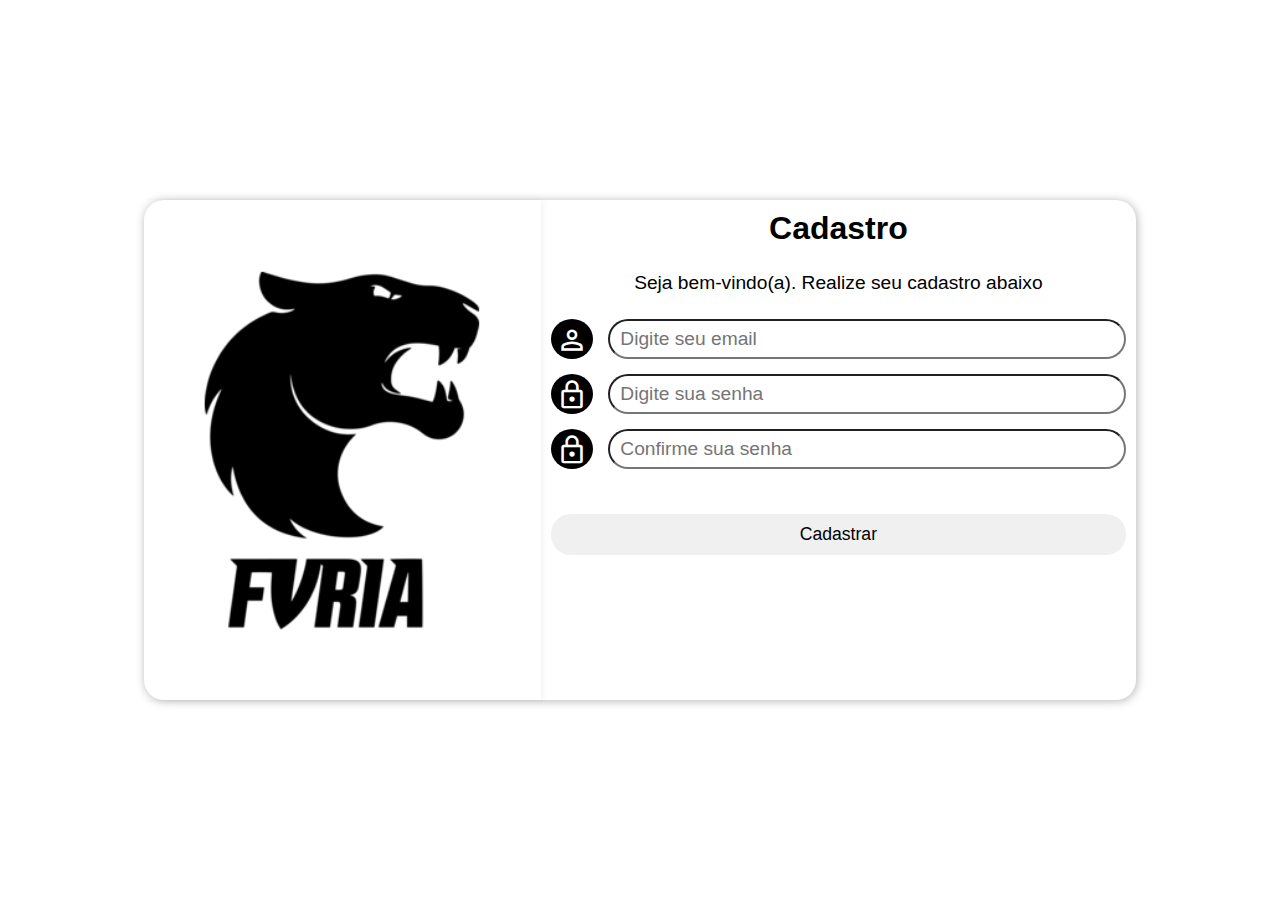
<file: index.html>
<!DOCTYPE html>
<html lang="pt-br">

<head>
    <meta charset="UTF-8">
    <meta name="viewport" content="width=device-width, initial-scale=1.0">
    <link rel="stylesheet" href="estilos/cadastro_estilos/cadastro.css">
    <link rel="stylesheet" href="estilos/cadastro_estilos/media-query-cadastro.css">
    <link rel="stylesheet" href="https://fonts.googleapis.com/css2?family=Material+Symbols+Outlined" />

    <title>Cadastro</title>
</head>

<body>
    <main>
        <section id="cadastro">
            <div id="imagem">
                <!--Aqui vai a imagem da FURIA, que está no CSS-->
            </div>
            <div id="formulario">
                <h1 class="sombra">Cadastro</h1>
                <p>
                    Seja bem-vindo(a). Realize seu cadastro abaixo
                </p>
                <form autocomplete="on">
                    <!--Input de Email e Icon-->
                    <div class="campo">
                        <span class="material-symbols-outlined">person</span>
                        <input type="email" name="email" id="email" placeholder="Digite seu email" autocomplete="email"
                            required>
                        <label for="email">Email: </label>
                    </div>
                    <!--Input de Senha e Icon-->
                    <div class="campo">
                        <span class="material-symbols-outlined">lock</span>
                        <input type="password" name="password" id="password" placeholder="Digite sua senha" required>
                        <label for="password">Senha:</label>
                    </div>
                    <!-- Input de Confirmar a senha e Icon-->
                    <div class="campo">
                        <span class="material-symbols-outlined">lock</span>
                        <input type="password" name="confirm-password" id="confirm-password"
                            placeholder="Confirme sua senha" required>
                        <label for="confirm-password">Confirmar senha: </label>
                    </div>
                    <!--Verificação captcha-->
                    <div class="g-recaptcha" data-sitekey="6LcqNC0rAAAAAAgLBruhXJdq95Rk5Fmg51azkLlj"></div>

                    <input type="submit" value="Cadastrar" class="botao" id="botao">
                </form>
            </div>
        </section>
    </main>
    
    <script src="cadastro_script.js"></script>
    <!-- Adiciona o script do reCAPTCHA -->
<script src="https://www.google.com/recaptcha/api.js" async defer></script>
</body>

</html>
</file>
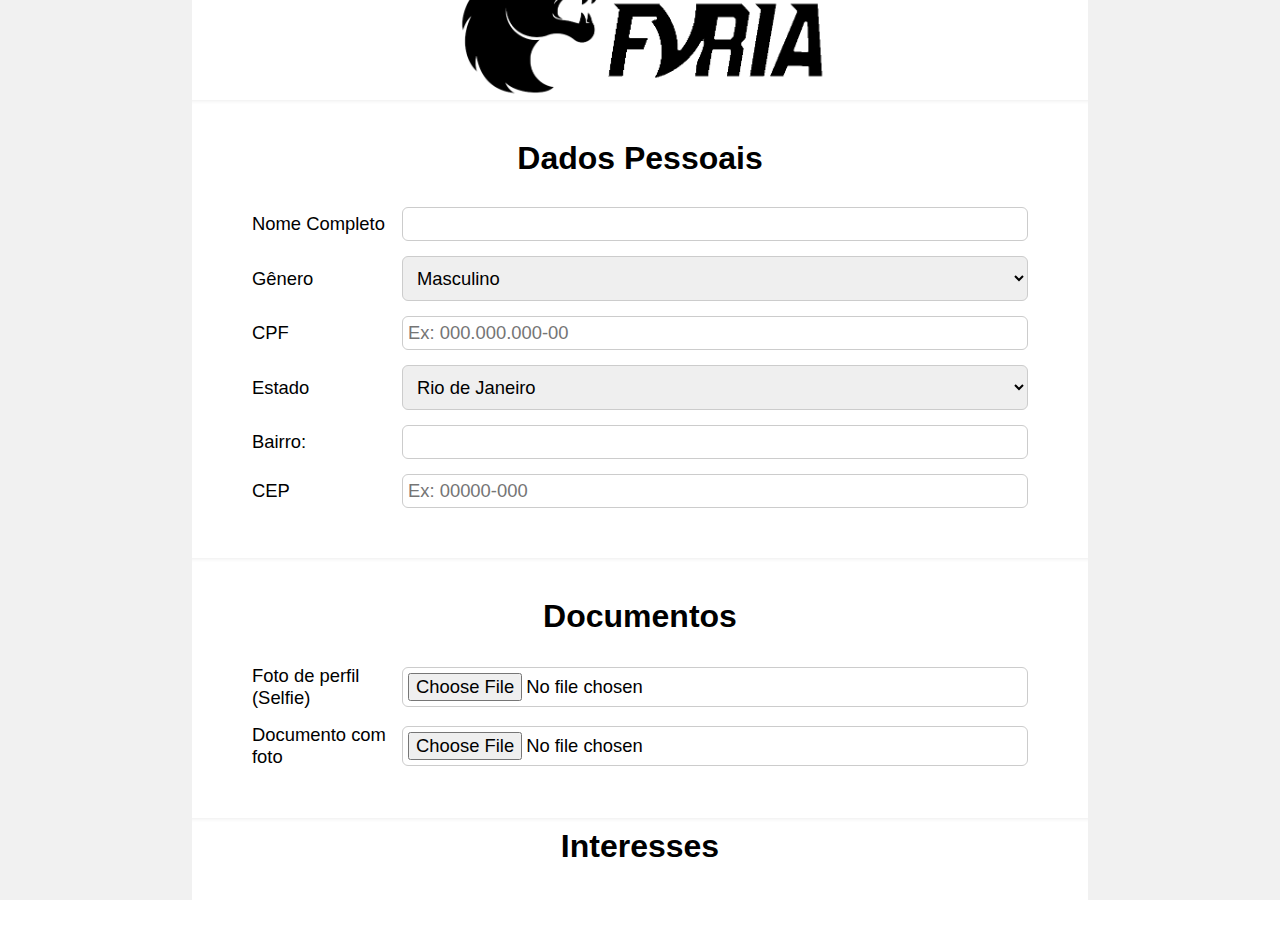
<file: formulario.html>
<!DOCTYPE html>
<html lang="en">

<head>
  <meta charset="UTF-8">
  <meta name="viewport" content="width=device-width, initial-scale=1.0">
  <link rel="stylesheet" href="estilos/formulario_estilos/formulario.css">
  <link rel="stylesheet" href="estilos/formulario_estilos/media-query-formulario.css">
  <title>Formulário</title>
</head>

<body>
  <main>
    <form>
      <div class="form-content">
        <div class="header">
          <!--Header aonde vai o logo da FÚRIA-->
        </div>

        <!--Área: Dados Pessoais-->

        <section>
          <h1>Dados Pessoais</h1>

          <div class="campos">
            <label for="nome">Nome Completo</label>
            <input type="text" name="nome" id="nome" required>
          </div>
          
          <div class="campos">
            <label for="genero">Gênero</label>
            <select name="genero" id="genero">
              <option value="Masculino">Masculino</option>
              <option value="Femenino">Femenino</option>
              <option value="Outro">Outro</option>
            </select>
          </div>
          <div class="campos">
            <label for="cpf">CPF</label>
            <input type="text" name="cpf" id="cpf" maxlength="14" placeholder="Ex: 000.000.000-00" required>
          </div>
          <div class="area-ia-cpf">
            <p id="res">teste</p>
          </div>
          <div class="campos">
            <label for="estado">Estado</label>
            <select name="estado" id="estado">
              <option value="RJ">Rio de Janeiro</option>
              <option value="SP">São Paulo</option>
              <option value="MG">Minas Gerais</option>
            </select>
          </div>
          <div class="campos">
            <label for="bairro">Bairro:</label>
            <input type="text" name="bairro" id="bairro">
          </div>
          <div class="campos">
            <label for="cep">CEP</label>
            <input type="text" name="cep" id="cep" maxlength="9" placeholder="Ex: 00000-000" required>
          </div>
        </section>

        <!--Área: Documentos-->

        <section class="documentos">
          <h1>Documentos</h1>
          <div class="campos">
            <label for="selfie">Foto de perfil (Selfie)</label> <input type="file" name="selfie" id="selfie">
          </div>
          <div class="campos">
            <label for="documento">Documento com foto</label> <input type="file" name="documento" id="documento">
          </div>

          <div class="area-ia-arquivo">
            <p></p>
          </div>
        </section>

        <!--Área: Interesses-->

        <section class="interesses">
          <h1>Interesses</h1>

          <div class="grupo">
            <div class="grupo-pair">
              <label for="cs">CS2</label>
              <input type="checkbox" name="interesse" id="cs" value="cs2">
            </div>

            <div class="grupo-pair">
              <label for="valorant">Valorant</label>
              <input type="checkbox" name="interesse" id="valorant" value="valorant">
            </div>
          </div>

          <div class="grupo">
            <div class="grupo-pair">
              <label for="r6">Rainbow Six: R6</label>
              <input type="checkbox" name="interesse" id="r6" value="rainbow six">
            </div>

            <div class="grupo-pair">
              <label for="lol">LOL</label>
              <input type="checkbox" name="interesse" id="lol" value="lol">
            </div>
          </div>

          <div class="grupo">
            <div class="grupo-pair">
              <label for="fut">Futebol</label>
              <input type="checkbox" name="interesse" id="fut" value="futebol">
            </div>

            <div class="grupo-pair">
              <label for="poker">Poker</label>
              <input type="checkbox" name="interesse" id="poker" value="poker">
            </div>
          </div>

          <div class="grupo">
            <div class="grupo-pair">
              <label for="hardw">Hardware</label>
              <input type="checkbox" name="interesse" id="hardw" value="hardware">
            </div>

            <div class="grupo-pair">
              <label for="pc">PC Gamer</label>
              <input type="checkbox" name="interesse" id="pc" value="pc-gamer">
            </div>
          </div>

          <div class="grupo">
            <div class="grupo-pair">
              <label for="e-sports">E-sports</label>
              <input type="checkbox" name="interesse" id="e-sports" value="e-sports">
            </div>

            <div class="grupo-pair">
              <label for="perifericos">Periféricos Gamer</label>
              <input type="checkbox" name="interesse" id="perifericos" value="perifericos-gamer">
            </div>
          </div>
        </section>

        <!--Área: Redes Sociais-->

        <section>
          <h1>Redes Sociais</h1>
          <p>
            Vincule suas redes sociais
          </p>
          <div class="campos">
            <label for="insta">Instagram</label>
            <input type="text" name="insta" id="insta">
          </div>
          <div class="campos">
            <label for="twitter">Twitter/X</label>
            <input type="text" name="twitter" id="twitter">
          </div>
          <div class="campos">
            <label for="face">Facebook</label>
            <input type="text" name="face" id="face">
          </div>
        </section>

        <!--Área: Links-->

        <section>
          <h1>Links</h1>
          <p>
            Vincule links que de assuntos que lhe interessam. Ex: E-sports, games e etc.
          </p>
          <label for="link">Link:</label>
          <input type="text" name="link" id="link" placeholder="https://exemplo.com">
          <button id="validarLink">Validar Link</button> <!--Esse button invés de estar apenas verificando o link, está enviando o formulário, como corrigir?-->
          <p id="mensagemValidade"></p>
        </section>

        <!--Botão de envio do formulário-->

        <div class="botao">
          <input type="submit" value="Enviar" id="botao">
        </div>
      </div>
    </form>
  </main>

  <script src="formulario_script.js"></script>
</body>

</html>
</file>
<file: estilos/cadastro_estilos/cadastro.css>
@charset "UTF-8";

/*
cadastro.css - mobile first
*/

*{
    font-family: Arial, Helvetica, sans-serif;

    padding: 0px;
    margin: 0px;
    box-sizing: border-box;
}

body, html{
    
    height: 100vh;
    width: 100vw;
}

main{
    display: flex;
    justify-content: center;
    align-items: center;
    height: 100vh;
    width: 100vw;
    
}

/*
    Configuração geral da tela de cadastro
*/

section#cadastro{
    display: flex;
    flex-direction: column;
    background-color: white;
    width: 320px;
    height: 550px;
    border-radius: 20px;

    box-shadow: 1px 1px 10px rgba(0, 0, 0, 0.295);
    transition: width 0.3s, heigth 0.3s;
    transition-timing-function: ease;
}

/*
    Área onde se econtra a logo da fúria
*/

section#cadastro > div#imagem{
    display: block;
    background:  url('../../imagens/furia_logo.png');
    background-size: contain;
    background-repeat: no-repeat;
    background-position: center;
    height: 200px;

}

/*
    Configurações da área do formulário em si: h1, email, senha e etc.
*/

section#cadastro > div#formulario{
    display: block;
    padding: 10px;

}

div#formulario > h1{
    text-align: center;
    margin-bottom: 10px;
}

div#formulario > p{
    margin-top: 25px;
    margin-bottom: 25px;
    text-align: center;
}

form > div.campo{
    display: flex;
    justify-content: space-between;
    align-items: center;
    
    width: 100%;
    height: 40px;
    border-radius: 5px;
    margin: 15px 0px;

    
}

div.campo > label{
    display: none;
}

div.campo > span{
    color: white;
    background-color: black;
    font-size: 2em;
    height: 40px;
    padding: 5px;

    border-radius: 50%;
}

div.campo > input{
    
    font-size: 1em;
    width: 80%;
    height: 100%;
    border-radius: 20px;

    padding-left: 10px;
    
}

/*
    Configurações do botão submit
*/

.botao{
    display: block;
    text-align: center;
    border: 0px;
    width: 100%;
    border-radius: 20px;
    margin-top: 15px;
    padding: 10px;
    font-size: 1.1em;

    text-decoration: none;

    color: black;

    background-color:  rgb(240, 240, 240);
}

.botao:hover{
    background-color:  rgb(228, 225, 225);
}

.botao:active{
    background-color:  rgb(160, 160, 160);
}

/*
    Área onde fica localizado o recaptch
*/

.g-recaptcha{
    display: flex;
    justify-content: center;
    align-items: center;
    margin-top: 30px; 
    width: 100%; 
    
}
</file>
<file: estilos/cadastro_estilos/media-query-cadastro.css>
@charset "UTF-8";

/*Media-query da da página de cadastro*/

/*TABLET*/

@media screen and (min-width: 768px) and (max-width: 992px) {
    section#cadastro{
        width: 90vw;
        height: 500px;
        flex-direction: row;
    }

    section#cadastro > div#imagem {
        width: 30%;
        height: 100%;
        box-shadow: 2px 0 5px rgba(0, 0, 0, 0.05);
    }

    section#cadastro > div#formulario {
        width: 70%;
    }

    div.campo > input{
        font-size: 1.2em;
        width: 90%;        
    }

    div#formulario > p{
        font-size: 1.2em;
    }

}

/*DESKTOP*/

@media screen and (min-width: 992px){
    section#cadastro {
        width: 992px;
        height: 500px;
        flex-direction: row;
    }

    section#cadastro > div#imagem {
        width: 40%;
        height: 100%;
        box-shadow: 2px 0 5px rgba(0, 0, 0, 0.05);
    }

    section#cadastro > div#formulario {
        width: 60%;
    }

    div#formulario > h1{
        font-size: 2em;
    } 

    div#formulario > p{
        font-size: 1.2em;
    }

    div.campo > input{
        font-size: 1.2em;
        width: 90%;        
    }

    div#formulario > p{
        font-size: 1.2em;
    }

}
</file>
<file: estilos/formulario_estilos/formulario.css>
/*
formulario.css - mobile first
*/

*{
    margin: 0px;
    padding: 0px;
    box-sizing: border-box;

    font-family: Arial, Helvetica, sans-serif;
    
}

main{
    background-color: green;
    width: 100vw;
    height: 100vh;

    display: flex;
    justify-content: center;
    align-items: center;
}


/*
  Header do formulário - Conf abaixo é onde mostra a logo da Fúria
*/

.header{
    height: 100px;
    background-color: white;
    width: 100%;

    background-image: url('../../imagens/logo_furia_3.png');
    background-size: contain;
    background-repeat: no-repeat;
    background-position: center;

    box-shadow: 0 1px 10px rgba(0, 0, 0, 0.1);
    
}

/*
  div.form-content - envelocra todo o conteúdo do formulário
  criada para fazer a barra de rolagem vertical
*/

.form-content {
  overflow-y: auto;
  flex: 1;

}

/*
  Configurações do formulário e da barra lateral
*/

form {
    background-color: white;
    width: 100%;
    height: 100vh;
    
    overflow: hidden; 
    display: flex;
    flex-direction: column;

    transition: width 0.3s, heigth 0.3s;
    transition-timing-function: ease;
}

.form-content::-webkit-scrollbar {
    width: 8px; 
}

.form-content::-webkit-scrollbar-track {
    background: #f0f0f0; 
    border-radius: 10px;
}

.form-content::-webkit-scrollbar-thumb {
    background: rgb(214, 213, 213); 
    border-radius: 10px;
    border: 2px solid #f0f0f0; 
}

.form-content::-webkit-scrollbar-thumb:hover {
    background: #333; /* cor ao passar o mouse */
}

/*
  Configuração geral das sections que que representam cada seção do formulario
  Ex: Dados Pessoais, Documentos, Interesses...etc
*/

section{
  padding-left: 20px;
  
  margin-bottom: 50px;
  
  padding-top: 30px;
  box-shadow: inset 0 5px 5px -5px rgba(0, 0, 0, 0.1);

  background-color: white;
}

section p{
    text-align: center;

    margin-bottom: 30px;

    font-size: 1em;
}

h1{
    text-align: center;
    margin-bottom: 30px;
    margin-top: 10px;
    
}

/*
  Cada campo de informação do formulário dentro das sections
  Ex: Nome completo, Gênero, CPF...etc
*/

.campos{
    display: flex;
    align-items: center;
    margin-bottom: 10px;

   font-size: 1.1em;
}

.campos input{
  padding: 5px;
}

label{
    width: 150px;
}

/*
  area-ia-cpf -> Onde mostra a mensagem do CPF válido ou não
*/

.area-ia-cpf{
  display: none; 
  height: 20px;
  margin-bottom: 30px;
  
}

/*Área dedicada a section.interesses*/

.interesses {
  display: flex;
  flex-direction: column;
  gap: 15px;
  padding: 0 20px;
}

.grupo {
  display: flex;
  flex-wrap: wrap;
  gap: 10px;

  padding-left: 20px;
}

.grupo label {
  display: inline-block;
  width: 100px;
  font-size: 14px;
  font-weight: bold;
  cursor: pointer;
}

.grupo input[type="checkbox"] {
  margin-left: 5px;
  transform: scale(1.1);
  cursor: pointer;
}

/* 
Envolvendo cada par (label + checkbox) em um container para controlar 2 por linha
*/

.grupo label,
.grupo input[type="checkbox"] {
  display: inline;
}

.grupo-pair {
  display: flex;
  align-items: center;
  gap: 6px;
  width: calc(50% - 10px);
}

/*
  Área do botão submit do meu formulario.css
*/

.botao{
  display: flex;
  justify-content: center;
  width: 200px;

  margin: auto;
  margin-bottom: 50px;
}


input[type="submit"]{
  background-color: black;
  color: white;

  height: 50px;
  width: 100px;
  padding: 10px;

  border-radius: 50px;

  font-size: 1.1em;

 
}

input[type = "submit"]:hover{
  background-color: rgb(58, 58, 58);
}

input[type = "submit"]:active{
  background-color: rgb(230, 227, 227);
  color: black;
}


input[type="file"] {
 width: 200px;
}
</file>
<file: estilos/formulario_estilos/media-query-formulario.css>
/*formulario.css - media-query*/

@charset "UTF-8";

/* TABLET */
@media screen and (min-width: 768px) and (max-width: 992px) {

    main {
        background-color: #f1f1f1;
    }

    .header{
        height: 150px;
    }

    form {
        width: 90%;
        max-width: 800px;
        height: 800px;
        margin: 20px auto;
        border-radius: 10px;
        box-shadow: 0 0 15px rgba(0, 0, 0, 0.05);
    }

    section {
        padding-left: 40px;
        padding-right: 40px;
    }

    .campos {
        font-size: 1.1em;
    }

    input, select {
        flex: 1;
        padding: 8px;
        border: 1px solid #ccc;
        border-radius: 6px;
    }

    .grupo label {
        font-size: 15px;
        flex-shrink: 1;
        flex-grow: 0;
        
    }

}

/* DESKTOP */
@media screen and (min-width: 992px) {

    main {
        background-color: #f1f1f1;
    }
    
    .header{
        height: 150px;
    }

    form {
        width: 70%;
        max-width: 900px;
        height: 1000px;

        margin: 30px auto;
        border-radius: 20px; 
        padding-bottom: 40px;
        
    }

    section {
        padding-left: 60px;
        padding-right: 60px;
    }

    .campos {
        font-size: 1.15em;
        margin-bottom: 15px;
    }

    input, select {
        flex: 1; 
        padding: 10px;
        border: 1px solid #ccc;
        border-radius: 6px;
        font-size: 1em;
        transition: border 0.3s;
    }

    input:focus, select:focus {
        outline: none;
        border-color: #888;
    }


    .botao{
        display: flex;
        justify-content: center;
        width: 500px;
      
        margin: auto;
        margin-bottom: 50px;
      }

}
</file>
